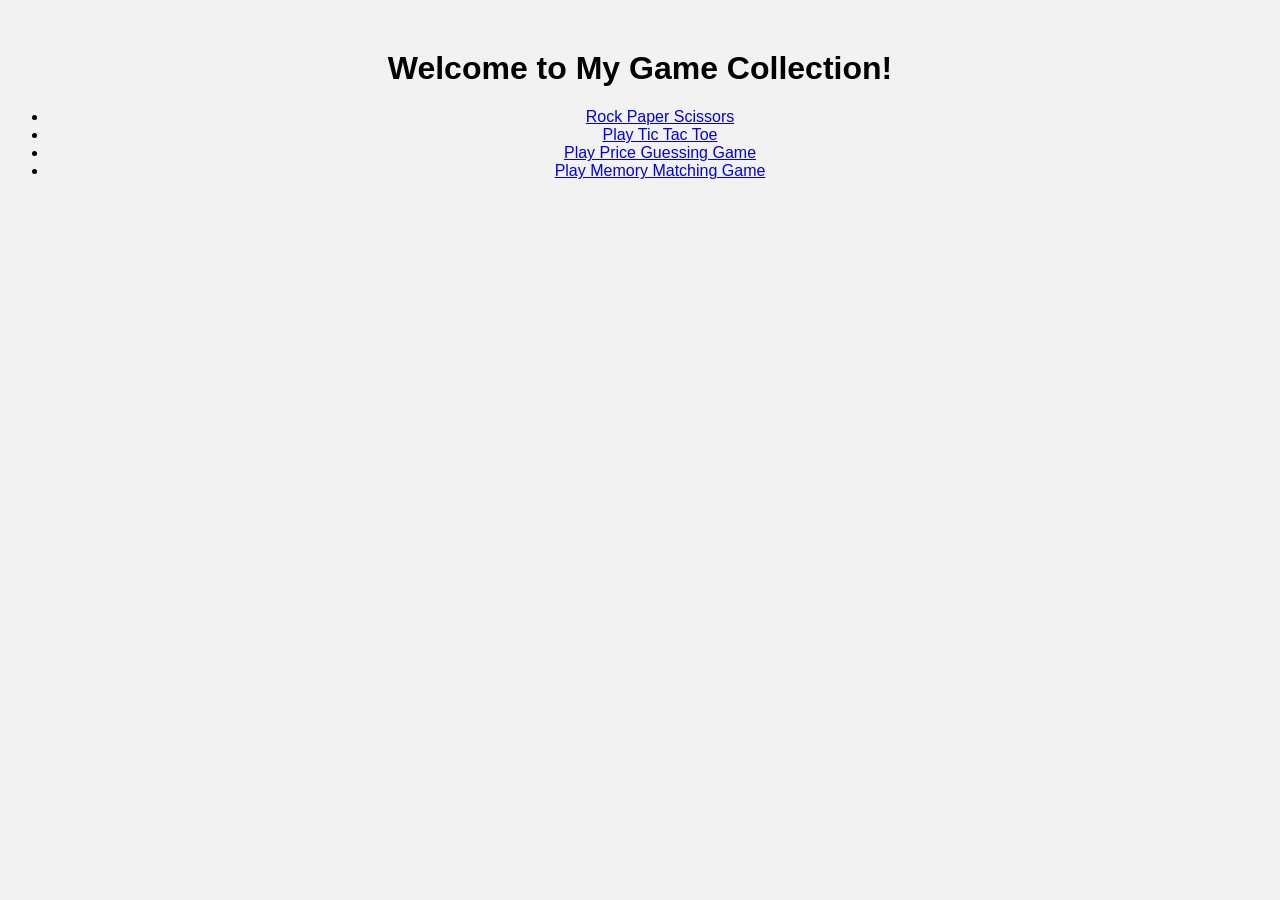
<file: index.html>
<!DOCTYPE html>
<html lang="en">
<head>
  <meta charset="UTF-8">
  <title>My Game Collection</title>
  <link rel="stylesheet" href="style.css">
</head>
<body>
  <h1>Welcome to My Game Collection!</h1>
  <ul class="game-list">
    <li><a href="rock-paper-scissors.html">Rock Paper Scissors</a></li>
    <li><a href="tic-tac-toe.html">Play Tic Tac Toe</a></li>
    <li><a href="price.html">Play Price Guessing Game</a></li>
    <li><a href="memory.html">Play Memory Matching Game</a></li>
    <!-- Add more games here -->
  </ul>
</body>
</html>
</file>
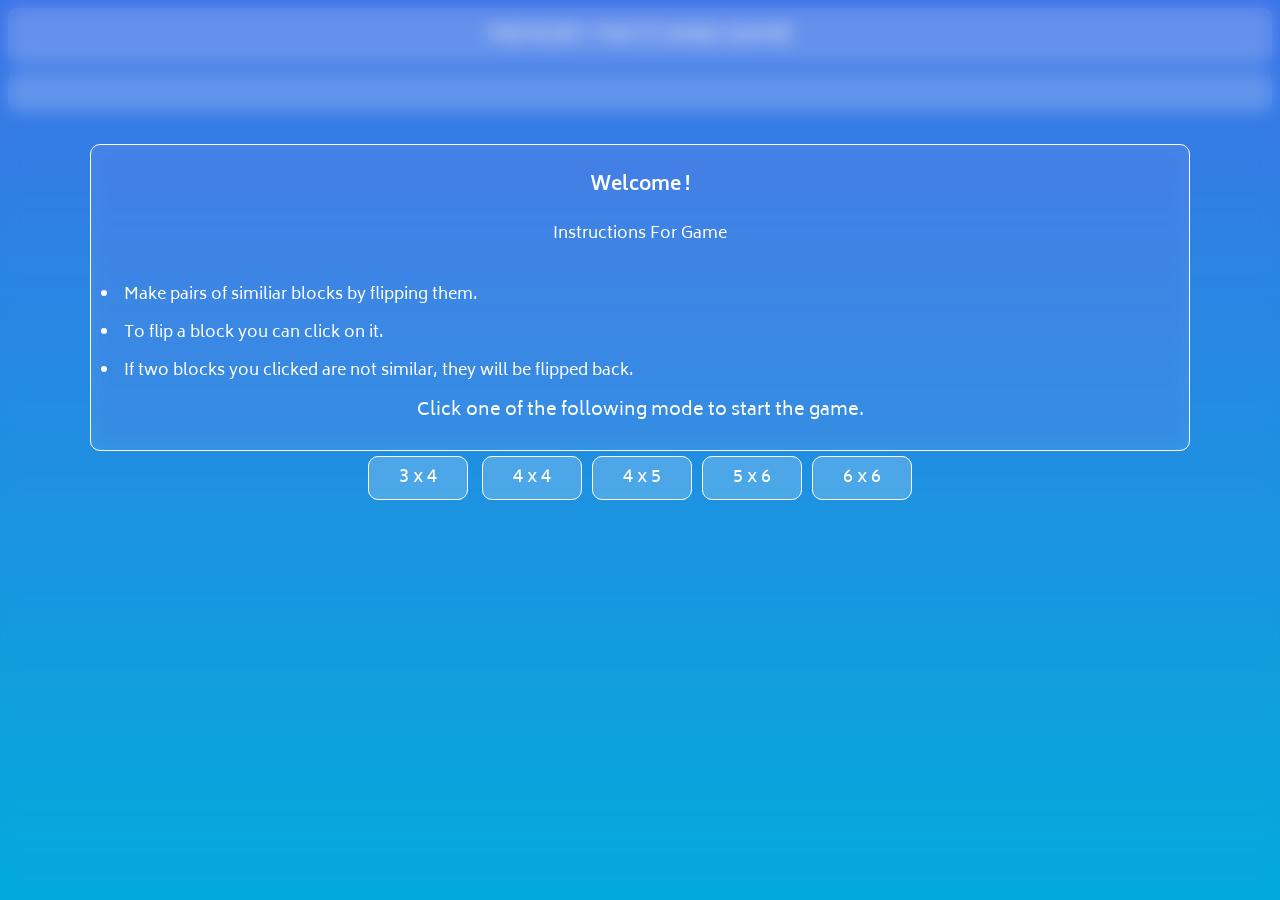
<file: memory.html>
<!DOCTYPE html>
<html lang="en">
<head>
    <meta charset="UTF-8">
    <meta http-equiv="X-UA-Compatible" content="IE=edge">
    <meta name="viewport" content="width=device-width, initial-scale=1.0">
    <title>Memory Matching Game</title>
    <link rel="shortcut icon" type="image/jpg" href="Images/fevicon.PNG"/>
    <link rel="stylesheet" href="memory.css">
    <script src="https://code.jquery.com/jquery-3.2.1.min.js"> </script>
    <script src="memory.js" defer></script>
</head>
<body>
    <div id="ol"> </div>
    <div style="height: 8px;"></div>
    <div id="title">
    <span id="logo">MEMORY MATCHING GAME</span>
    </div>

    <div id="title" style="height: 40px;">
        <span id="moves"></span>
        <span id="time"></span>
    </div>

    <center>
        <table cellspacing="0"></table>
    </center>
</body>
</html>
</file>
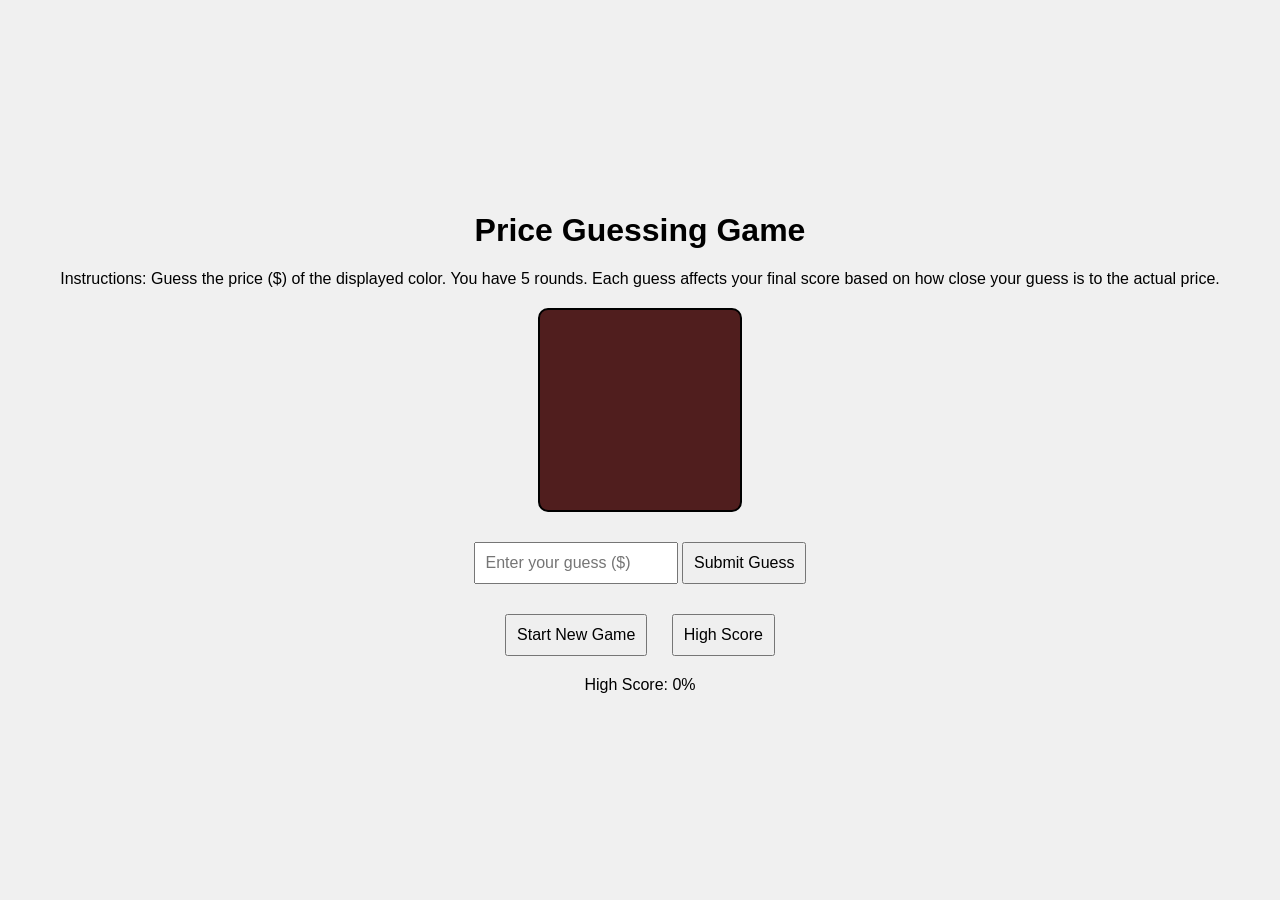
<file: price.html>
<!DOCTYPE html>
<html lang="en">

<head>
    <meta charset="UTF-8">
    <title>Price Guessing Game</title>
    <style>
        body {
            display: flex;
            flex-direction: column;
            align-items: center;
            justify-content: center;
            height: 100vh;
            margin: 0;
            font-family: Arial, sans-serif;
            background-color: #f0f0f0;
        }

        #game-container {
            text-align: center;
        }

        #color-display {
            width: 200px;
            height: 200px;
            margin: 20px auto;
            border-radius: 10px;
            border: 2px solid black;
        }

        #guess-input {
            font-size: 16px;
            padding: 10px;
            width: 180px;
        }

        #submit-guess {
            font-size: 16px;
            padding: 10px;
            margin-top: 10px;
            cursor: pointer;
        }

        #start-game,
        #high-score {
            font-size: 16px;
            padding: 10px;
            margin: 10px;
            cursor: pointer;
        }

        #result {
            font-size: 18px;
            margin-top: 20px;
        }

        #instructions {
            font-size: 16px;
            margin-bottom: 10px;
        }

        #high-score-display {
            margin-top: 10px;
        }
    </style>
</head>

<body>

    <div id="game-container">
        <h1>Price Guessing Game</h1>
        <p id="instructions">Instructions: Guess the price ($) of the displayed color. You have 5 rounds. Each guess
            affects your final score based on how close your guess is to the actual price.</p>
        <div id="color-display"></div>
        <input type="number" step="0.00001" id="guess-input" placeholder="Enter your guess ($)">
        <button id="submit-guess">Submit Guess</button>
        <div id="result"></div>
        <button id="start-game">Start New Game</button>
        <button id="high-score">High Score</button>
        <p id="high-score-display"></p>
    </div>

    <script>
        // Function to convert hex color to RGB
        function hexToRgb(hex) {
            const bigint = parseInt(hex, 16);
            return [
                (bigint >> 16) & 255,
                (bigint >> 8) & 255,
                bigint & 255
            ];
        }

        // Function to convert RGB to hex color
        function rgbToHex([r, g, b]) {
            return ((1 << 24) + (r << 16) + (g << 8) + b).toString(16).slice(1);
        }

        // Function to linearly interpolate between two values
        function lerp(start, end, t) {
            return start + (end - start) * t;
        }

        // Function to interpolate between two colors based on a parameter t
        function lerpColor(colorA, colorB, t) {
            return [
                Math.round(lerp(colorA[0], colorB[0], t)),
                Math.round(lerp(colorA[1], colorB[1], t)),
                Math.round(lerp(colorA[2], colorB[2], t))
            ];
        }

        // Data points for colors and their corresponding prices
        const dataPoints = [
            { price: 0.00001, color: "262626" },
            { price: 0.0005, color: "3A2323" },
            { price: 0.01, color: "521E1E" },
            { price: 0.05, color: "691A1A" },
            { price: 0.10, color: "7B1616" },
            { price: 0.20, color: "821515" },
            { price: 0.30, color: "871414" },
            { price: 0.50, color: "8D1313" },
            { price: 0.85, color: "981111" },
            { price: 1.00, color: "9E1111" }
        ];

        // Function to compute the color based on price
        function getPriceColor(price) {
            // Clamp the price to the range of the data points
            price = Math.max(0.00001, Math.min(1.00, price));

            // Find the range between which the price falls
            for (let i = 0; i < dataPoints.length - 1; i++) {
                const startPoint = dataPoints[i];
                const endPoint = dataPoints[i + 1];

                if (price >= startPoint.price && price <= endPoint.price) {
                    // Normalize price between start and end points
                    const t = (price - startPoint.price) / (endPoint.price - startPoint.price);

                    // Convert colors to RGB
                    const colorA = hexToRgb(startPoint.color);
                    const colorB = hexToRgb(endPoint.color);

                    // Interpolate between the two colors
                    const interpolatedColor = lerpColor(colorA, colorB, t);

                    // Convert back to hex and return
                    return rgbToHex(interpolatedColor);
                }
            }

            // Default color (should not reach here)
            return "262626";
        }

        // Game variables
        let currentRound = 0;
        const totalRounds = 5;
        let score = 0;
        let highScore = localStorage.getItem("highScore") || 0;
        let currentPrice = 0;

        // Get DOM elements
        const colorDisplay = document.getElementById("color-display");
        const guessInput = document.getElementById("guess-input");
        const resultDisplay = document.getElementById("result");
        const highScoreDisplay = document.getElementById("high-score-display");

        // Function to start a new game
        function startGame() {
            currentRound = 0;
            score = 0;
            resultDisplay.textContent = "";
            guessInput.value = "";
            generateNewRound();
        }

        // Function to generate a biased random price
        function generateBiasedPrice() {
            const base = Math.random() ** 4;
            return (base * (1.00 - 0.00001) + 0.00001).toFixed(5);
        }

        // Function to generate a new round
        function generateNewRound() {
            currentPrice = generateBiasedPrice();
            const color = getPriceColor(parseFloat(currentPrice));
            colorDisplay.style.backgroundColor = `#${color}`;
            currentRound++;
        }

        // Function to handle guess submission
        function submitGuess() {
            const userGuess = parseFloat(guessInput.value);
            const guessError = Math.abs(userGuess - parseFloat(currentPrice));
            const roundScore = Math.max(0, 1 - guessError);
            score += roundScore;
            resultDisplay.textContent = `Round ${currentRound}: Your Guess: $${userGuess.toFixed(5)}, Actual: $${currentPrice}, Score: ${roundScore.toFixed(2)}`;

            if (currentRound < totalRounds) {
                generateNewRound();
            } else {
                const finalScore = (score / totalRounds * 100).toFixed(2);
                resultDisplay.textContent += `\n\nFinal Score: ${finalScore}%`;

                // Update high score
                if (finalScore > highScore) {
                    highScore = finalScore;
                    localStorage.setItem("highScore", highScore);
                    highScoreDisplay.textContent = `New High Score: ${highScore}%`;
                }
            }

            guessInput.value = "";
        }

        // Display high score
        highScoreDisplay.textContent = `High Score: ${highScore}%`;

        // Set up event listeners
        document.getElementById("submit-guess").addEventListener("click", submitGuess);
        document.getElementById("start-game").addEventListener("click", startGame);
        document.getElementById("high-score").addEventListener("click", () => {
            highScoreDisplay.textContent = `High Score: ${highScore}%`;
        });

        // Start a new game on page load
        startGame();
    </script>

</body>

</html>
</file>
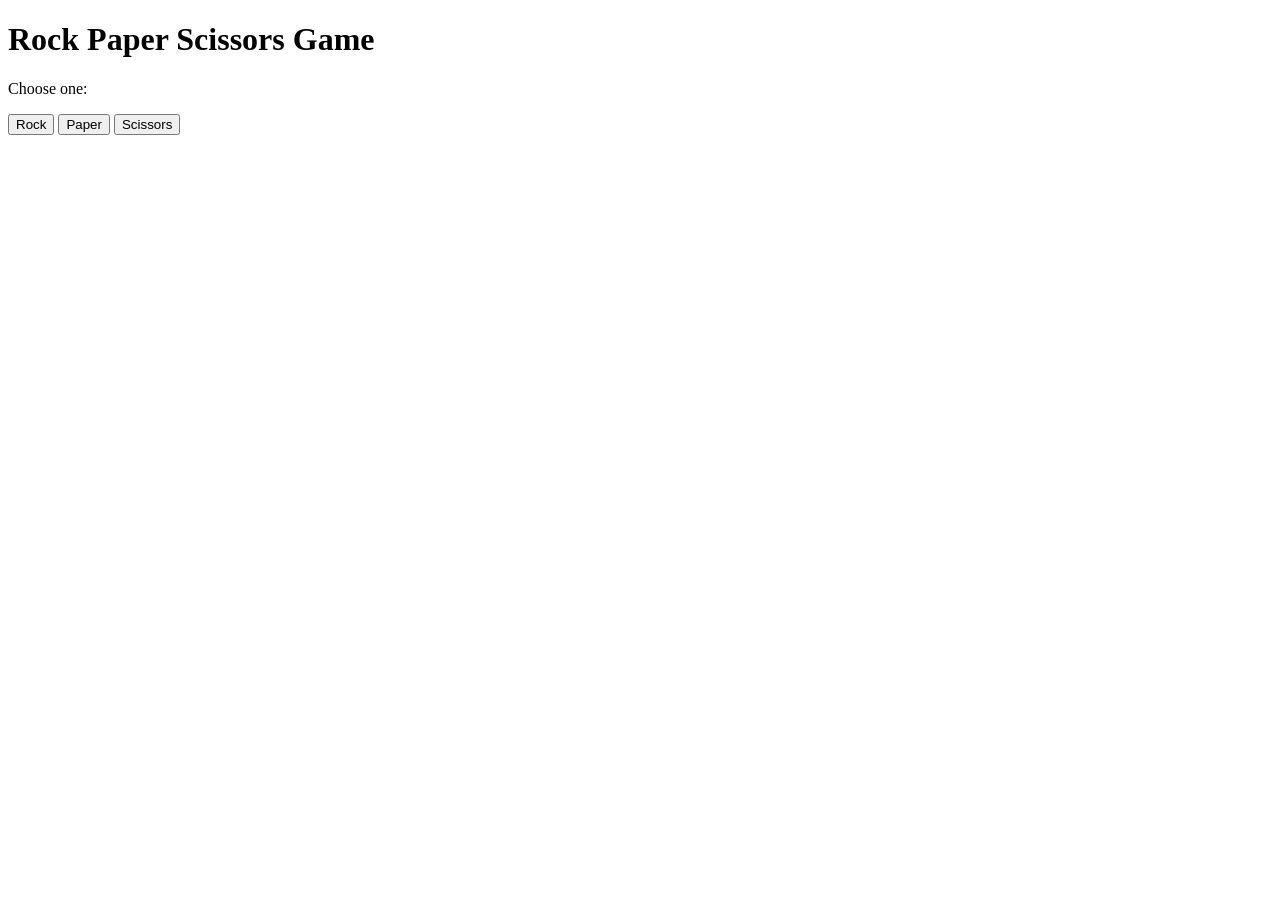
<file: rock-paper-scissors.html>
<!DOCTYPE html>
<html lang="en">
<head>
  <meta charset="UTF-8">
  <title>Rock Paper Scissors</title>
</head>
<body>
  <h1>Rock Paper Scissors Game</h1>
  <p>Choose one:</p>

  <button onclick="play('rock')">Rock</button>
  <button onclick="play('paper')">Paper</button>
  <button onclick="play('scissors')">Scissors</button>

  <h2 id="result"></h2>

  <script src="game.js"></script>
</body>
</html>
</file>
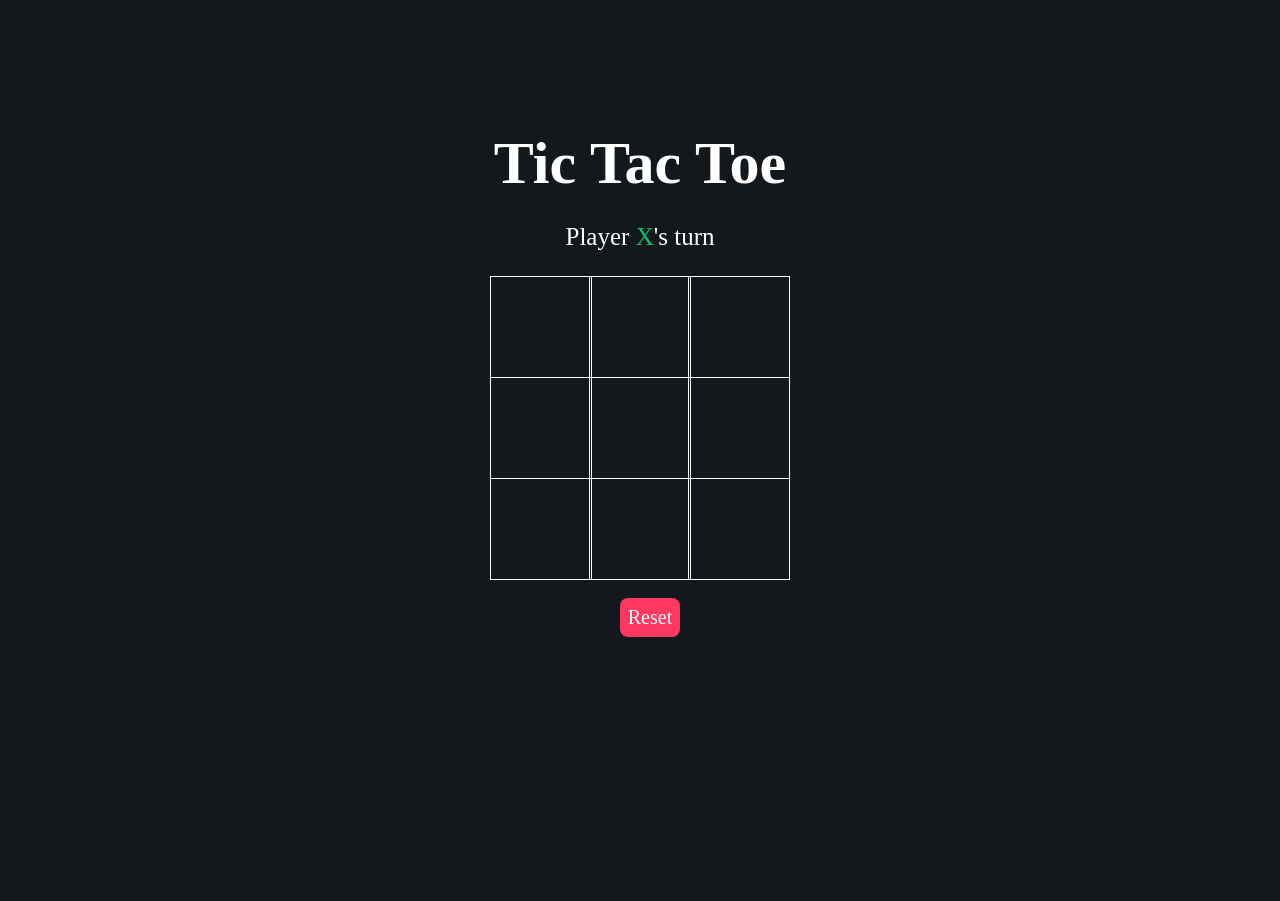
<file: tic-tac-toe.html>
<!DOCTYPE html>
<html lang="en">
<head>
  <meta charset="UTF-8" />
  <meta http-equiv="X-UA-Compatible" content="IE=edge" />
  <meta name="viewport" content="width=device-width, initial-scale=1.0" />
  <link rel="stylesheet" href="tic-tac-toe.css" />
  <script defer src="tic-tac-toe.js"></script>
  <title>Tic Tac Toe</title>
</head>
<body>
  <main class="background">
    <section class="title">
      <h1>Tic Tac Toe</h1>
    </section>
    <section class="display">
      Player <span class="display-player playerX">X</span>'s turn
    </section>
    <section class="container">
      <div class="tile"></div><div class="tile"></div><div class="tile"></div>
      <div class="tile"></div><div class="tile"></div><div class="tile"></div>
      <div class="tile"></div><div class="tile"></div><div class="tile"></div>
    </section>
    <section class="display announcer hide"></section>
    <section class="controls">
      <button id="reset">Reset</button>
    </section>
  </main>
</body>
</html>
</file>
<file: style.css>
body {
    font-family: Arial, sans-serif;
    text-align: center;
    margin-top: 50px;
    background-color: #f2f2f2;
  }
  
  button {
    padding: 10px 20px;
    margin: 10px;
    font-size: 18px;
    cursor: pointer;
  }
  
  #result {
    margin-top: 20px;
    font-size: 24px;
  }
</file>
<file: memory.css>
@import url('https://fonts.googleapis.com/css2?family=Biryani:wght@800&display=swap');
* {
    font-family: 'Biryani', sans-serif;
}
html {
    width:100vw;
    height:100%;
}
body {
    margin:0px;
    background-image: -webkit-gradient(linear, left top, left bottom, from(#4481eb), to(#04bedd));
    background-image: -o-linear-gradient(top, #4481eb 0%, #04bedd 100%);
    background-image: linear-gradient(to bottom, #4481eb 0%, #04bedd 100%);
}

p {
    font-size: 40px;
    margin-top:5px;
}
td {
    background-color: transparent;
    height:70px;
    width:70px;
}
td, .inner, .front, .back {
    border-radius: 4px;
}
table {
    margin-top: 80px;
}

#inst {
    width: 85vw;
    background-color: rgba(255,255,255,0.1);
    text-align: center;
    margin-top:16vh;
    -webkit-backdrop-filter: blur(10px);
            backdrop-filter: blur(10px);
    border: 0.2px solid #ffff;
    border-radius: 10px;
    padding: 5px;
}
#inst li {
    text-align: left;
    padding: 5px;
}

button {
    background-color: rgba(255,255,255,0.2);
    -webkit-backdrop-filter: (20px);
    backdrop-filter: (20px);
    color: white;
    margin: 5px;
    border: 0.1px solid #ffff;
    border-radius: 10px;
    font-weight: smaller;
    width:100px;
    font-size:18px;
    padding:5px;
}

#ol {
    position: absolute;
    height:100vh;
    width:100vw;
    background-color: rgba(0,0,200,0.1);
    color: white;
    -webkit-backdrop-filter: blur(8px);
            backdrop-filter: blur(8px);
    z-index:2;
    
}
#iol {
    text-align: center;
    position: absolute;
    width: 100vw;
    top: 35vw;
}

#title {
    background-color: rgba(255,255,255,0.25);
    -webkit-backdrop-filter: blur(15px);
            backdrop-filter: blur(15px);
    border-radius:10px;
    margin: 8px;
    margin-top:0px;
    color: white;
    height:56px;
    text-align: center;
}

#time {
    position: absolute;
    right: 20px;
    font-size: 16px;
    top: 8.5px;
}

#moves {
    position: absolute;
    left: 20px;
    font-size: 16px;
    top:8.5px;
}

#logo {
    font-size: 22px;
    padding-top: 10px;
    display: block;
}

.inner {
    position: relative;
    width: 100%;
    height: 100%;
    text-align: center;
    -webkit-transition: -webkit-transform 0.8s;
            transition: -webkit-transform 0.8s;
         -o-transition: transform 0.8s;
            transition: transform 0.8s;
            transition: transform 0.8s, -webkit-transform 0.8s;
    -webkit-transform-style: preserve-3d;
            transform-style: preserve-3d;
    -webkit-transform: rotateY(0deg);
            transform: rotateY(0deg);
}

.front {
    background-color: rgba(255,255,255,0.3);
}

.back {
    background-color: rgba(255,255,255,0.5);
    -webkit-transform: rotateY(180deg);
            transform: rotateY(180deg);
}

.front, .back {
    position: absolute;
    width: 100%;
    height: 100%;
    -webkit-backface-visibility: hidden;
            backface-visibility: hidden;
}
button:hover, button:active {
    outline:0;
}
</file>
<file: tic-tac-toe.css>
* {
    padding: 0;
    margin: 0;
    font-family: 'Itim', cursive;
}

.background {
    background-color: #12181B;
    height: 100vh;
    padding-top: 1px;
}

.title {
    color: white;
    text-align: center;
    font-size: 40px;
    margin-top: 10%;
}

.display {
    color: white;
    font-size: 25px;
    text-align: center;
    margin-top: 1em;
    margin-bottom: 1em;
}

.hide {
    display: none;
}

.container {
    margin: 0 auto;
    display: grid;
    grid-template-columns: 33% 33% 33%;
    grid-template-rows: 33% 33% 33%;
    max-width: 300px;

}

.tile {
    border: 1px solid white;
    min-width: 100px;
    min-height: 100px;
    display: flex;
    justify-content: center;
    align-items: center;
    font-size: 50px;
    cursor: pointer;
}

.playerX {
    color: #09C372;
}

.playerO {
    color: #498AFB;
}

.controls {
    display: flex;
    flex-direction: row;
    justify-content: center;
    align-items: center;
    margin-top: 1em;
}

.controls button {
    color: white;
    padding: 8px;
    border-radius: 8px;
    border: none;
    font-size: 20px;
    margin-left: 1em;
    cursor: pointer;
}

.restart {
    background-color: #498AFB;
}

#reset {
    background-color: #FF3860;
}
</file>
